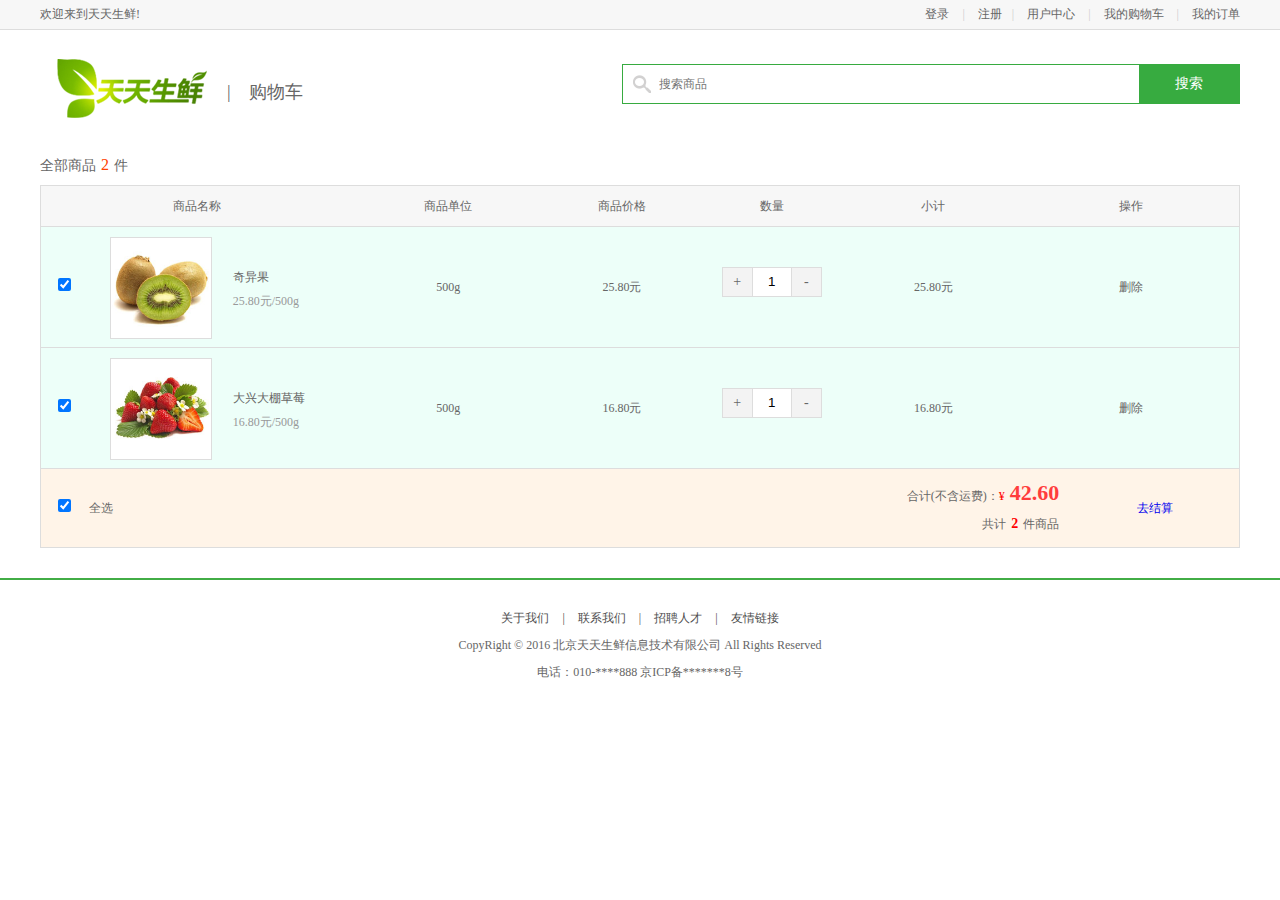
<file: dailyfresh/static/cart(1).html>
<!DOCTYPE html PUBLIC "-//W3C//DTD XHTML 1.0 Transitional//EN" "http://www.w3.org/TR/xhtml1/DTD/xhtml1-transitional.dtd">
<html xmlns="http://www.w3.org/1999/xhtml" xml:lang="en">
<head>
	<meta http-equiv="Content-Type" content="text/html;charset=UTF-8">
	<title>天天生鲜-购物车</title>
	<link rel="stylesheet" type="text/css" href="css/reset.css">
	<link rel="stylesheet" type="text/css" href="css/main.css">
</head>
<body>
	<div class="header_con">
		<div class="header">
			<div class="welcome fl">欢迎来到天天生鲜!</div>
			<div class="fr">
				<div class="login_info fl">
					欢迎您：<em>张 山</em>
				</div>
				<div class="login_btn fl">
					<a href="login.html">登录</a>
					<span>|</span>
					<a href="register.html">注册</a>
				</div>
				<div class="user_link fl">
					<span>|</span>
					<a href="user_center_info.html">用户中心</a>
					<span>|</span>
					<a href="cart.html">我的购物车</a>
					<span>|</span>
					<a href="user_center_order.html">我的订单</a>
				</div>
			</div>
		</div>		
	</div>

	<div class="search_bar clearfix">
		<a href="index.html" class="logo fl"><img src="images/logo.png"></a>
		<div class="sub_page_name fl">|&nbsp;&nbsp;&nbsp;&nbsp;购物车</div>
		<div class="search_con fr">
			<input type="text" class="input_text fl" name="" placeholder="搜索商品">
			<input type="button" class="input_btn fr" name="" value="搜索">
		</div>		
	</div>

	<div class="total_count">全部商品<em>2</em>件</div>	
	<ul class="cart_list_th clearfix">
		<li class="col01">商品名称</li>
		<li class="col02">商品单位</li>
		<li class="col03">商品价格</li>
		<li class="col04">数量</li>
		<li class="col05">小计</li>
		<li class="col06">操作</li>
	</ul>
	<ul class="cart_list_td clearfix">
		<li class="col01"><input type="checkbox" name="" checked></li>
		<li class="col02"><img src="images/goods/goods012.jpg"></li>
		<li class="col03">奇异果<br><em>25.80元/500g</em></li>
		<li class="col04">500g</li>
		<li class="col05">25.80元</li>
		<li class="col06">
			<div class="num_add">
				<a href="javascript:;" class="add fl">+</a>
				<input type="text" class="num_show fl" value="1">	
				<a href="javascript:;" class="minus fl">-</a>	
			</div>
		</li>
		<li class="col07">25.80元</li>
		<li class="col08"><a href="javascript:;">删除</a></li>
	</ul>

	<ul class="cart_list_td clearfix">
		<li class="col01"><input type="checkbox" name="" checked></li>
		<li class="col02"><img src="images/goods/goods003.jpg"></li>
		<li class="col03">大兴大棚草莓<br><em>16.80元/500g</em></li>
		<li class="col04">500g</li>
		<li class="col05">16.80元</li>
		<li class="col06">
			<div class="num_add">
				<a href="javascript:;" class="add fl">+</a>
				<input type="text" class="num_show fl" value="1">	
				<a href="javascript:;" class="minus fl">-</a>	
			</div>
		</li>
		<li class="col07">16.80元</li>
		<li class="col08"><a href="javascript:;">删除</a></li>
	</ul>
	

	<ul class="settlements">
		<li class="col01"><input type="checkbox" name="" checked=""></li>
		<li class="col02">全选</li>
		<li class="col03">合计(不含运费)：<span>¥</span><em>42.60</em><br>共计<b>2</b>件商品</li>
		<li class="col04"><a href="place_order.html">去结算</a></li>
	</ul>

	<div class="footer">
		<div class="foot_link">
			<a href="#">关于我们</a>
			<span>|</span>
			<a href="#">联系我们</a>
			<span>|</span>
			<a href="#">招聘人才</a>
			<span>|</span>
			<a href="#">友情链接</a>		
		</div>
		<p>CopyRight © 2016 北京天天生鲜信息技术有限公司 All Rights Reserved</p>
		<p>电话：010-****888    京ICP备*******8号</p>
	</div>
	
</body>
</html>
</file>
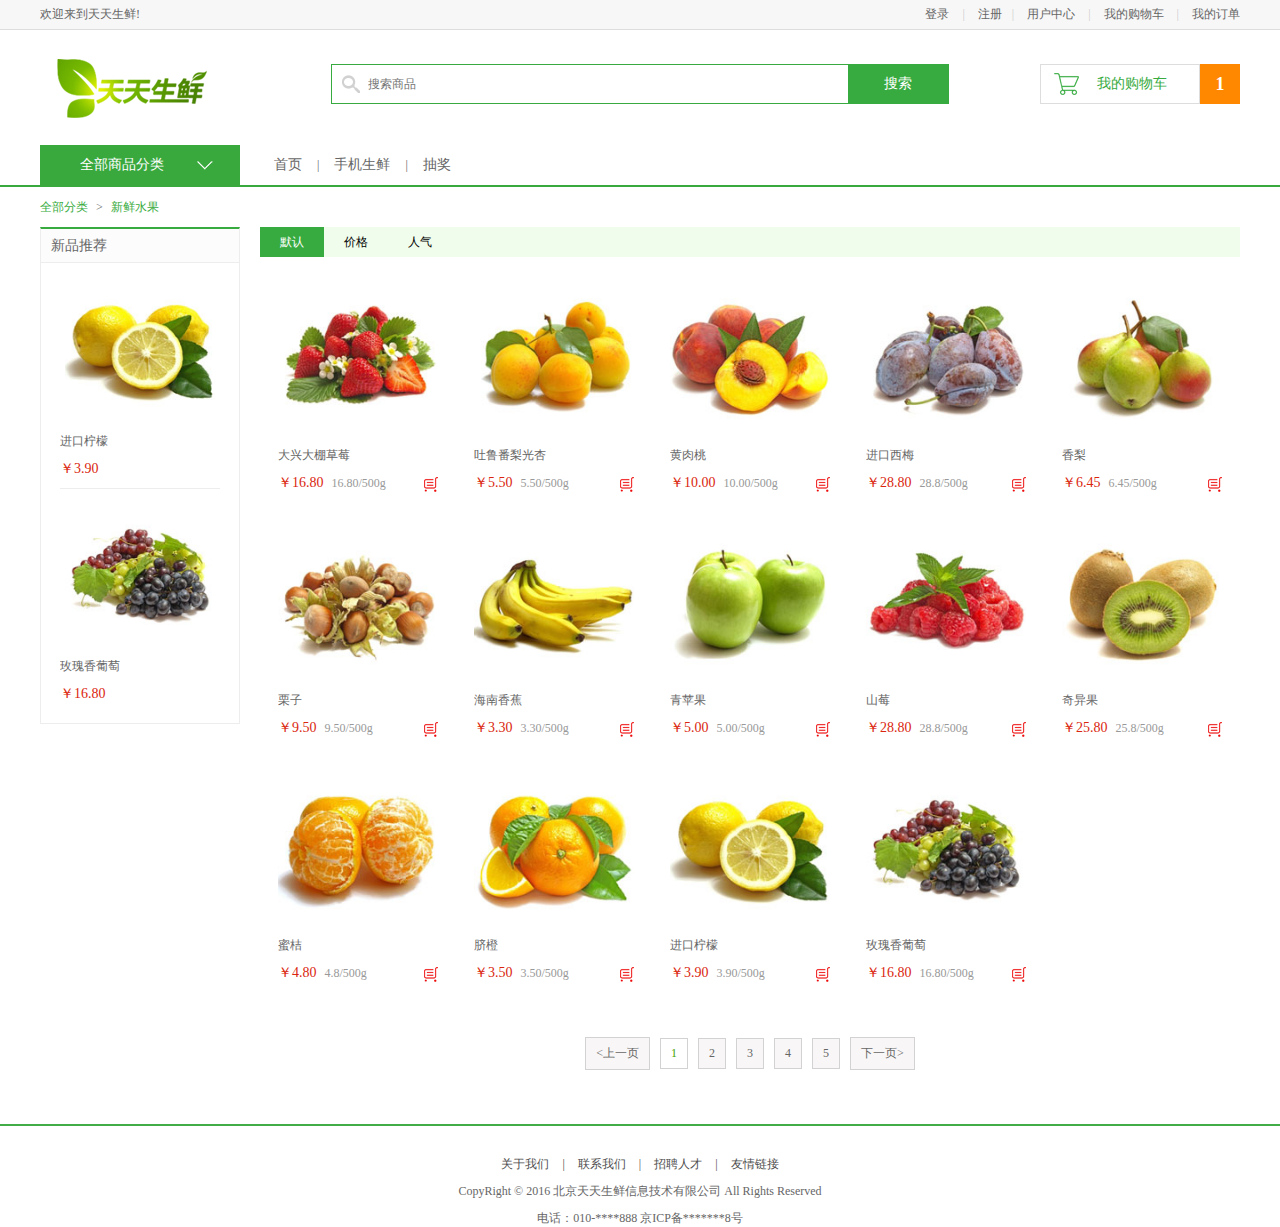
<file: dailyfresh/static/list.html>
<!DOCTYPE html PUBLIC "-//W3C//DTD XHTML 1.0 Transitional//EN" "http://www.w3.org/TR/xhtml1/DTD/xhtml1-transitional.dtd">
<html xmlns="http://www.w3.org/1999/xhtml" xml:lang="en">
<head>
	<meta http-equiv="Content-Type" content="text/html;charset=UTF-8">
	<title>天天生鲜-商品列表</title>
	<link rel="stylesheet" type="text/css" href="css/reset.css">
	<link rel="stylesheet" type="text/css" href="css/main.css">
</head>
<body>
	<div class="header_con">
		<div class="header">
			<div class="welcome fl">欢迎来到天天生鲜!</div>
			<div class="fr">
				<div class="login_info fl">
					欢迎您：<em>张 山</em>
				</div>
				<div class="login_btn fl">
					<a href="login.html">登录</a>
					<span>|</span>
					<a href="register.html">注册</a>
				</div>
				<div class="user_link fl">
					<span>|</span>
					<a href="user_center_info.html">用户中心</a>
					<span>|</span>
					<a href="cart.html">我的购物车</a>
					<span>|</span>
					<a href="user_center_order.html">我的订单</a>
				</div>
			</div>
		</div>		
	</div>

	<div class="search_bar clearfix">
		<a href="index.html" class="logo fl"><img src="images/logo.png"></a>
		<div class="search_con fl">
			<input type="text" class="input_text fl" name="" placeholder="搜索商品">
			<input type="button" class="input_btn fr" name="" value="搜索">
		</div>
		<div class="guest_cart fr">
			<a href="#" class="cart_name fl">我的购物车</a>
			<div class="goods_count fl">1</div>
		</div>
	</div>

	<div class="navbar_con">
		<div class="navbar clearfix">
			<div class="subnav_con fl">
				<h1>全部商品分类</h1>	
				<span></span>			
				<ul class="subnav">
					<li><a href="#" class="fruit">新鲜水果</a></li>
					<li><a href="#" class="seafood">海鲜水产</a></li>
					<li><a href="#" class="meet">猪牛羊肉</a></li>
					<li><a href="#" class="egg">禽类蛋品</a></li>
					<li><a href="#" class="vegetables">新鲜蔬菜</a></li>
					<li><a href="#" class="ice">速冻食品</a></li>
				</ul>
			</div>
			<ul class="navlist fl">
				<li><a href="">首页</a></li>
				<li class="interval">|</li>
				<li><a href="">手机生鲜</a></li>
				<li class="interval">|</li>
				<li><a href="">抽奖</a></li>
			</ul>
		</div>
	</div>

	<div class="breadcrumb">
		<a href="#">全部分类</a>
		<span>></span>
		<a href="#">新鲜水果</a>
	</div>

	<div class="main_wrap clearfix">
		<div class="l_wrap fl clearfix">
			<div class="new_goods">
				<h3>新品推荐</h3>
				<ul>
					<li>
						<a href="#"><img src="images/goods/goods001.jpg"></a>
						<h4><a href="#">进口柠檬</a></h4>
						<div class="prize">￥3.90</div>
					</li>
					<li>
						<a href="#"><img src="images/goods/goods002.jpg"></a>
						<h4><a href="#">玫瑰香葡萄</a></h4>
						<div class="prize">￥16.80</div>
					</li>
				</ul>
			</div>
		</div>

		<div class="r_wrap fr clearfix">
			<div class="sort_bar">
				<a href="#" class="active">默认</a>
				<a href="#">价格</a>
				<a href="#">人气</a>
			</div>

			<ul class="goods_type_list clearfix">
				<li>
					<a href="detail.html"><img src="images/goods/goods003.jpg"></a>
					<h4><a href="detail.html">大兴大棚草莓</a></h4>
					<div class="operate">
						<span class="prize">￥16.80</span>
						<span class="unit">16.80/500g</span>
						<a href="#" class="add_goods" title="加入购物车"></a>
					</div>
				</li>

				<li>
					<a href="#"><img src="images/goods/goods004.jpg"></a>
					<h4><a href="#">吐鲁番梨光杏</a></h4>
					<div class="operate">
						<span class="prize">￥5.50</span>
						<span class="unit">5.50/500g</span>
						<a href="#" class="add_goods" title="加入购物车"></a>
					</div>
				</li>

				<li>
					<a href="#"><img src="images/goods/goods005.jpg"></a>
					<h4><a href="#">黄肉桃</a></h4>
					<div class="operate">
						<span class="prize">￥10.00</span>
						<span class="unit">10.00/500g</span>
						<a href="#" class="add_goods" title="加入购物车"></a>
					</div>
				</li>

				<li>
					<a href="#"><img src="images/goods/goods006.jpg"></a>
					<h4><a href="#">进口西梅</a></h4>
					<div class="operate">
						<span class="prize">￥28.80</span>
						<span class="unit">28.8/500g</span>
						<a href="#" class="add_goods" title="加入购物车"></a>
					</div>
				</li>

				<li>
					<a href="#"><img src="images/goods/goods007.jpg"></a>
					<h4><a href="#">香梨</a></h4>
					<div class="operate">
						<span class="prize">￥6.45</span>
						<span class="unit">6.45/500g</span>
						<a href="#" class="add_goods" title="加入购物车"></a>
					</div>
				</li>

				<li>
					<a href="#"><img src="images/goods/goods008.jpg"></a>
					<h4><a href="#">栗子</a></h4>
					<div class="operate">
						<span class="prize">￥9.50</span>
						<span class="unit">9.50/500g</span>
						<a href="#" class="add_goods" title="加入购物车"></a>
					</div>
				</li>

				<li>
					<a href="#"><img src="images/goods/goods009.jpg"></a>
					<h4><a href="#">海南香蕉</a></h4>
					<div class="operate">
						<span class="prize">￥3.30</span>
						<span class="unit">3.30/500g</span>
						<a href="#" class="add_goods" title="加入购物车"></a>
					</div>
				</li>

				<li>
					<a href="#"><img src="images/goods/goods010.jpg"></a>
					<h4><a href="#">青苹果</a></h4>
					<div class="operate">
						<span class="prize">￥5.00</span>
						<span class="unit">5.00/500g</span>
						<a href="#" class="add_goods" title="加入购物车"></a>
					</div>
				</li>

				<li>
					<a href="#"><img src="images/goods/goods011.jpg"></a>
					<h4><a href="#">山莓</a></h4>
					<div class="operate">
						<span class="prize">￥28.80</span>
						<span class="unit">28.8/500g</span>
						<a href="#" class="add_goods" title="加入购物车"></a>
					</div>
				</li>

				<li>
					<a href="#"><img src="images/goods/goods012.jpg"></a>
					<h4><a href="#">奇异果</a></h4>
					<div class="operate">
						<span class="prize">￥25.80</span>
						<span class="unit">25.8/500g</span>
						<a href="#" class="add_goods" title="加入购物车"></a>
					</div>
				</li>
				<li>
					<a href="#"><img src="images/goods/goods013.jpg"></a>
					<h4><a href="#">蜜桔</a></h4>
					<div class="operate">
						<span class="prize">￥4.80</span>
						<span class="unit">4.8/500g</span>
						<a href="#" class="add_goods" title="加入购物车"></a>
					</div>
				</li>
				<li>
					<a href="#"><img src="images/goods/goods014.jpg"></a>
					<h4><a href="#">脐橙</a></h4>
					<div class="operate">
						<span class="prize">￥3.50</span>
						<span class="unit">3.50/500g</span>
						<a href="#" class="add_goods" title="加入购物车"></a>
					</div>
				</li>
				<li>
					<a href="#"><img src="images/goods/goods001.jpg"></a>
					<h4><a href="#">进口柠檬</a></h4>
					<div class="operate">
						<span class="prize">￥3.90</span>
						<span class="unit">3.90/500g</span>
						<a href="#" class="add_goods" title="加入购物车"></a>
					</div>
				</li>
				<li>
					<a href="#"><img src="images/goods/goods002.jpg"></a>
					<h4><a href="#">玫瑰香葡萄</a></h4>
					<div class="operate">
						<span class="prize">￥16.80</span>
						<span class="unit">16.80/500g</span>
						<a href="#" class="add_goods" title="加入购物车"></a>
					</div>
				</li>
			</ul>

			<div class="pagenation">
				<a href="#"><上一页</a>
				<a href="#" class="active">1</a>
				<a href="#">2</a>
				<a href="#">3</a>
				<a href="#">4</a>
				<a href="#">5</a>
				<a href="#">下一页></a>
			</div>
		</div>
	</div>

	<div class="footer">
		<div class="foot_link">
			<a href="#">关于我们</a>
			<span>|</span>
			<a href="#">联系我们</a>
			<span>|</span>
			<a href="#">招聘人才</a>
			<span>|</span>
			<a href="#">友情链接</a>		
		</div>
		<p>CopyRight © 2016 北京天天生鲜信息技术有限公司 All Rights Reserved</p>
		<p>电话：010-****888    京ICP备*******8号</p>
	</div>
	
</body>
</html>
</file>
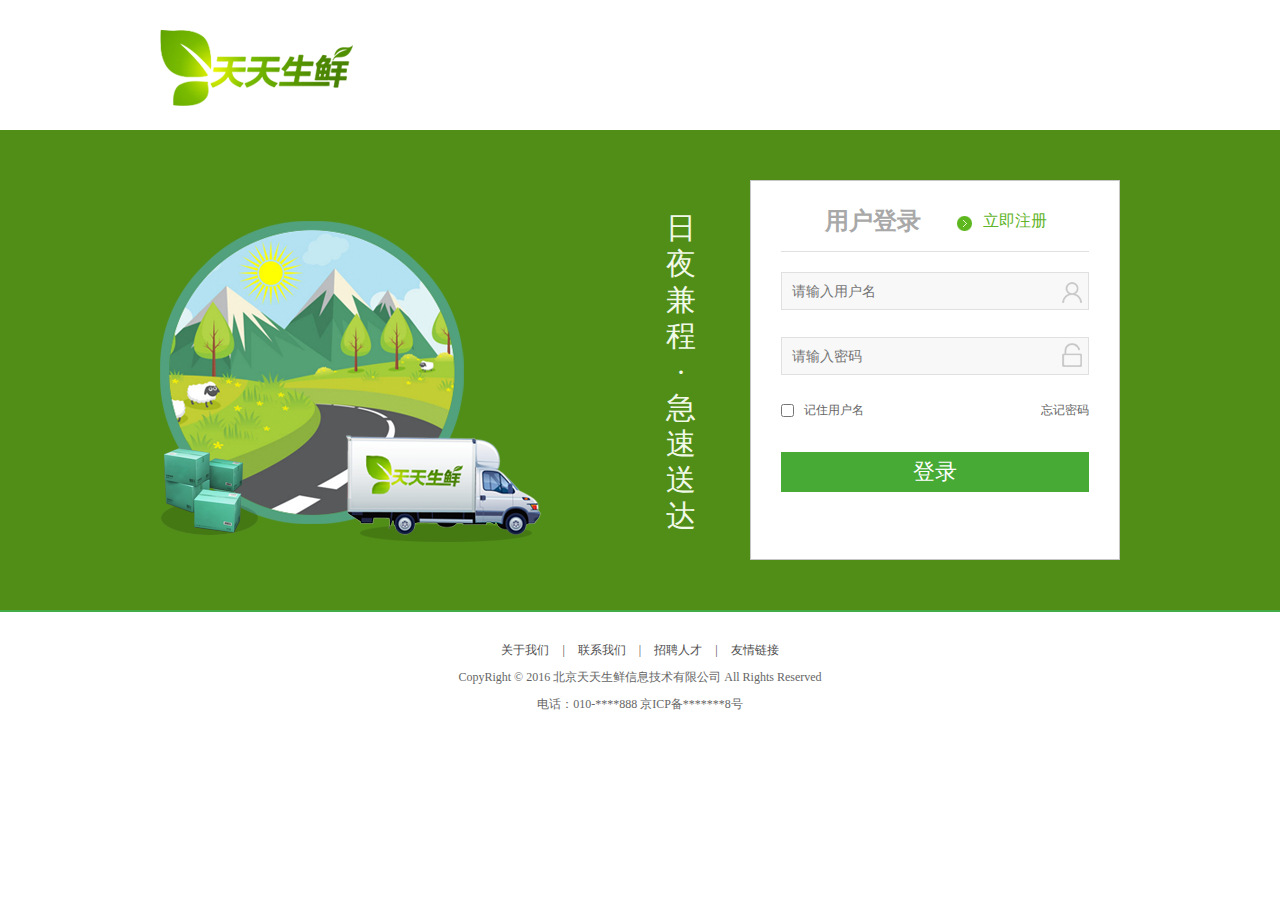
<file: dailyfresh/static/login.html>
<!DOCTYPE html PUBLIC "-//W3C//DTD XHTML 1.0 Transitional//EN" "http://www.w3.org/TR/xhtml1/DTD/xhtml1-transitional.dtd">
<html xmlns="http://www.w3.org/1999/xhtml" xml:lang="en">
<head>
	<meta http-equiv="Content-Type" content="text/html;charset=UTF-8">
	<title>天天生鲜-登录</title>
	<link rel="stylesheet" type="text/css" href="css/reset.css">
	<link rel="stylesheet" type="text/css" href="css/main.css">
</head>
<body>
	<div class="login_top clearfix">
		<a href="index.html" class="login_logo"><img src="images/logo02.png"></a>	
	</div>

	<div class="login_form_bg">
		<div class="login_form_wrap clearfix">
			<div class="login_banner fl"></div>
			<div class="slogan fl">日夜兼程 · 急速送达</div>
			<div class="login_form fr">
				<div class="login_title clearfix">
					<h1>用户登录</h1>
					<a href="#">立即注册</a>
				</div>
				<div class="form_input">
					<form>
						<input type="text" name="username" class="name_input" placeholder="请输入用户名">
						<div class="user_error">输入错误</div>
						<input type="password" name="pwd" class="pass_input" placeholder="请输入密码">
						<div class="pwd_error">输入错误</div>
						<div class="more_input clearfix">
							<input type="checkbox" name="">
							<label>记住用户名</label>
							<a href="#">忘记密码</a>
						</div>
						<input type="submit" name="" value="登录" class="input_submit">
					</form>
				</div>
			</div>
		</div>
	</div>

	<div class="footer no-mp">
		<div class="foot_link">
			<a href="#">关于我们</a>
			<span>|</span>
			<a href="#">联系我们</a>
			<span>|</span>
			<a href="#">招聘人才</a>
			<span>|</span>
			<a href="#">友情链接</a>		
		</div>
		<p>CopyRight © 2016 北京天天生鲜信息技术有限公司 All Rights Reserved</p>
		<p>电话：010-****888    京ICP备*******8号</p>
	</div>
	
</body>
</html>
</file>
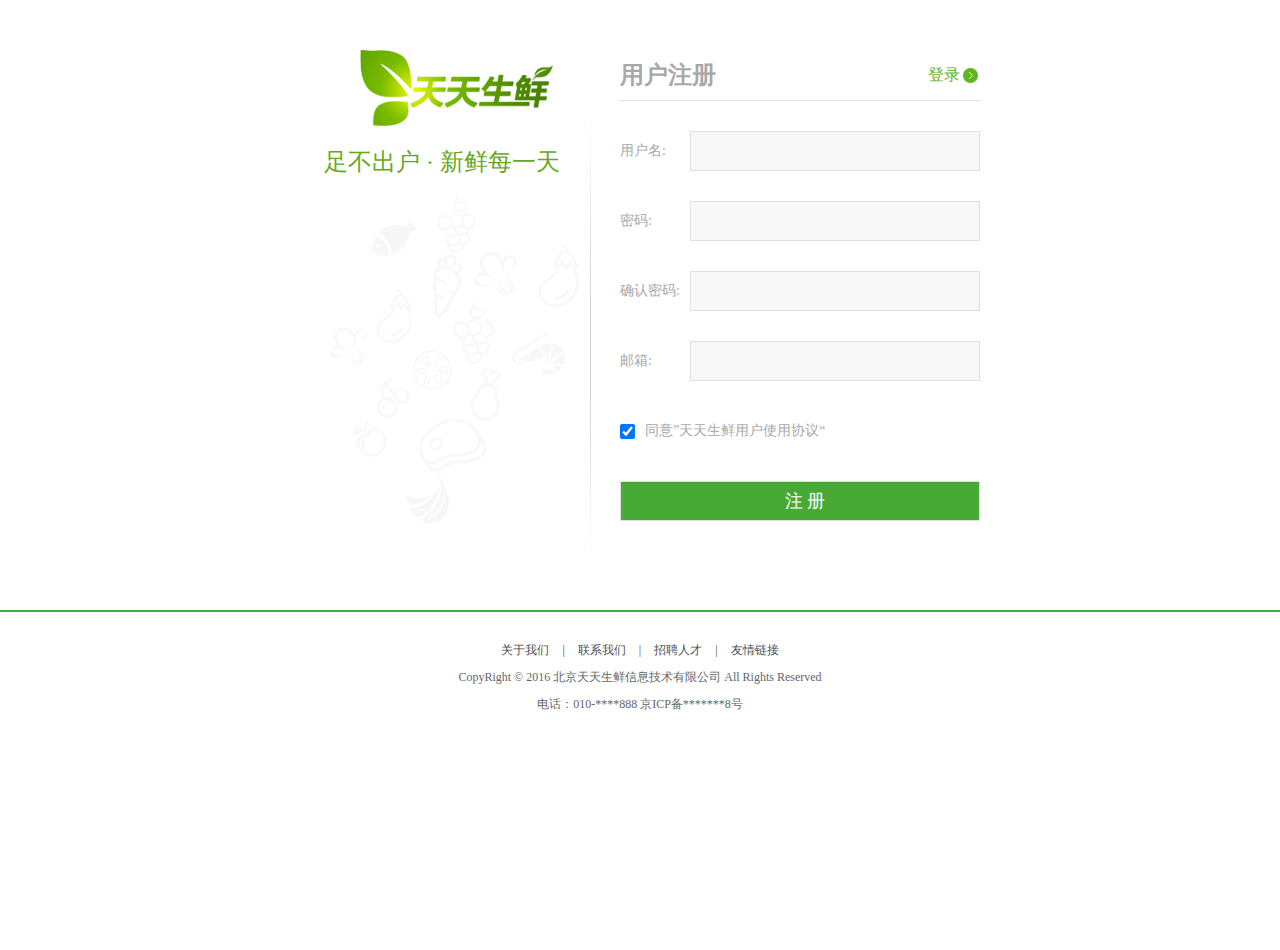
<file: dailyfresh/static/register.html>
<!DOCTYPE html PUBLIC "-//W3C//DTD XHTML 1.0 Transitional//EN" "http://www.w3.org/TR/xhtml1/DTD/xhtml1-transitional.dtd">
<html xmlns="http://www.w3.org/1999/xhtml" xml:lang="en">
<head>
	<meta http-equiv="Content-Type" content="text/html;charset=UTF-8">
	<title>天天生鲜-注册</title>
	<link rel="stylesheet" type="text/css" href="css/reset.css">
	<link rel="stylesheet" type="text/css" href="css/main.css">
	<script type="text/javascript" src="js/jquery-1.12.4.min.js"></script>
	<script type="text/javascript" src="js/register.js"></script>
</head>
<body>
	<div class="register_con">
		<div class="l_con fl">
			<a class="reg_logo"><img src="images/logo02.png"></a>
			<div class="reg_slogan">足不出户  ·  新鲜每一天</div>
			<div class="reg_banner"></div>
		</div>

		<div class="r_con fr">
			<div class="reg_title clearfix">
				<h1>用户注册</h1>
				<a href="#">登录</a>
			</div>
			<div class="reg_form clearfix">
				<form>
				<ul>
					<li>
						<label>用户名:</label>
						<input type="text" name="user_name" id="user_name">
						<span class="error_tip">提示信息</span>
					</li>					
					<li>
						<label>密码:</label>
						<input type="password" name="pwd" id="pwd">
						<span class="error_tip">提示信息</span>
					</li>
					<li>
						<label>确认密码:</label>
						<input type="password" name="cpwd" id="cpwd">
						<span class="error_tip">提示信息</span>
					</li>
					<li>
						<label>邮箱:</label>
						<input type="text" name="email" id="email">
						<span class="error_tip">提示信息</span>
					</li>
					<li class="agreement">
						<input type="checkbox" name="allow" id="allow" checked="checked">
						<label>同意”天天生鲜用户使用协议“</label>
						<span class="error_tip2">提示信息</span>
					</li>
					<li class="reg_sub">
						<input type="submit" value="注 册" name="">
					</li>
				</ul>				
				</form>
			</div>

		</div>

	</div>

	<div class="footer no-mp">
		<div class="foot_link">
			<a href="#">关于我们</a>
			<span>|</span>
			<a href="#">联系我们</a>
			<span>|</span>
			<a href="#">招聘人才</a>
			<span>|</span>
			<a href="#">友情链接</a>		
		</div>
		<p>CopyRight © 2016 北京天天生鲜信息技术有限公司 All Rights Reserved</p>
		<p>电话：010-****888    京ICP备*******8号</p>
	</div>
	
</body>
</html>
</file>
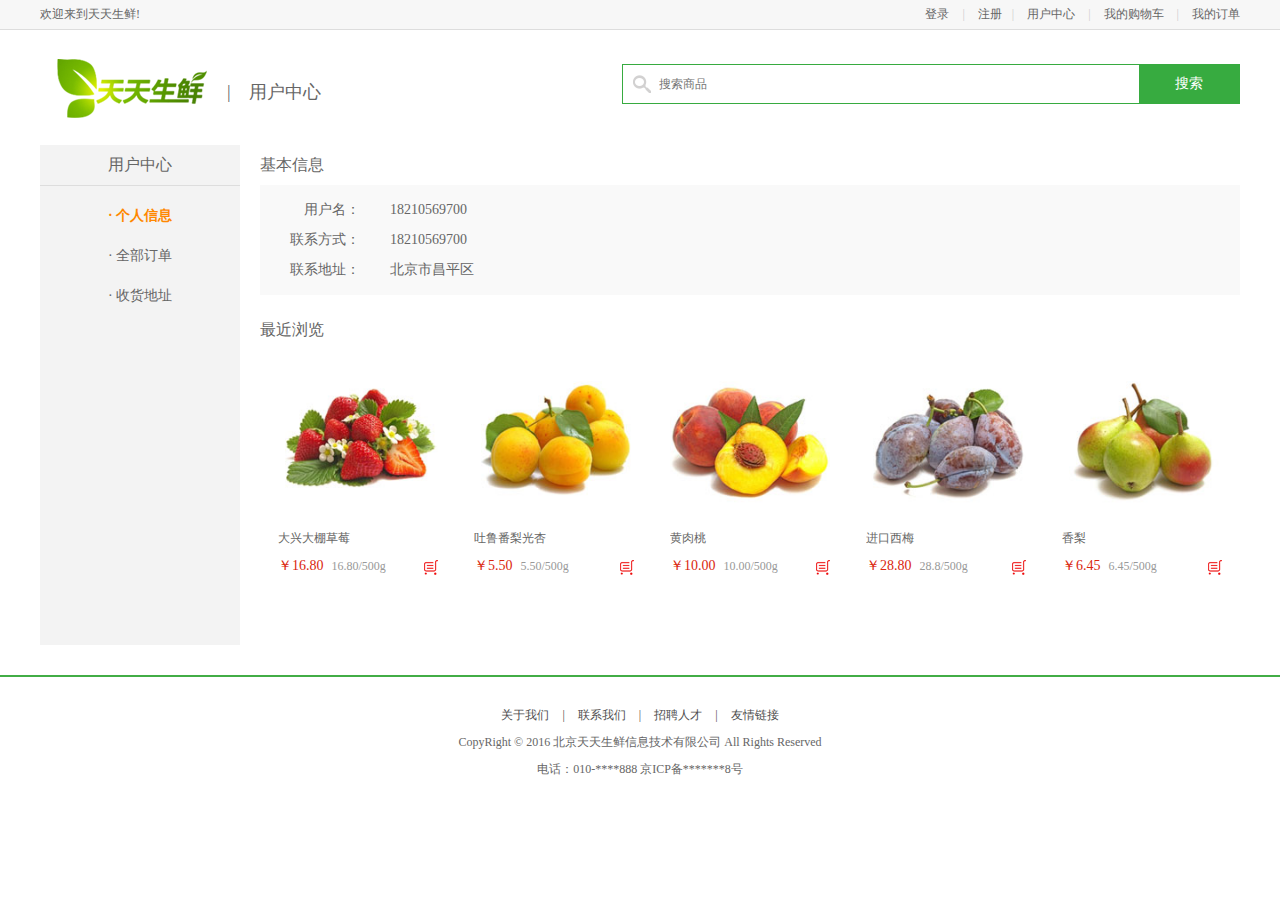
<file: dailyfresh/static/user_center_info.html>
<!DOCTYPE html PUBLIC "-//W3C//DTD XHTML 1.0 Transitional//EN" "http://www.w3.org/TR/xhtml1/DTD/xhtml1-transitional.dtd">
<html xmlns="http://www.w3.org/1999/xhtml" xml:lang="en">
<head>
	<meta http-equiv="Content-Type" content="text/html;charset=UTF-8">
	<title>天天生鲜-用户中心</title>
	<link rel="stylesheet" type="text/css" href="css/reset.css">
	<link rel="stylesheet" type="text/css" href="css/main.css">
</head>
<body>
	<div class="header_con">
		<div class="header">
			<div class="welcome fl">欢迎来到天天生鲜!</div>
			<div class="fr">
				<div class="login_info fl">
					欢迎您：<em>张 山</em>
				</div>
				<div class="login_btn fl">
					<a href="login.html">登录</a>
					<span>|</span>
					<a href="register.html">注册</a>
				</div>
				<div class="user_link fl">
					<span>|</span>
					<a href="user_center_info.html">用户中心</a>
					<span>|</span>
					<a href="cart.html">我的购物车</a>
					<span>|</span>
					<a href="user_center_order.html">我的订单</a>
				</div>
			</div>
		</div>		
	</div>

	<div class="search_bar clearfix">
		<a href="index.html" class="logo fl"><img src="images/logo.png"></a>
		<div class="sub_page_name fl">|&nbsp;&nbsp;&nbsp;&nbsp;用户中心</div>
		<div class="search_con fr">
			<input type="text" class="input_text fl" name="" placeholder="搜索商品">
			<input type="button" class="input_btn fr" name="" value="搜索">
		</div>		
	</div>

	<div class="main_con clearfix">
		<div class="left_menu_con clearfix">
			<h3>用户中心</h3>
			<ul>
				<li><a href="user_center_info.html" class="active">· 个人信息</a></li>
				<li><a href="user_center_order.html">· 全部订单</a></li>
				<li><a href="user_center_site.html">· 收货地址</a></li>
			</ul>
		</div>
		<div class="right_content clearfix">
				<div class="info_con clearfix">
				<h3 class="common_title2">基本信息</h3>
						<ul class="user_info_list">
							<li><span>用户名：</span>18210569700</li>
							<li><span>联系方式：</span>18210569700</li>
							<li><span>联系地址：</span>北京市昌平区</li>			
						</ul>
				</div>
				
				<h3 class="common_title2">最近浏览</h3>
				<div class="has_view_list">
					<ul class="goods_type_list clearfix">
				<li>
					<a href="detail.html"><img src="images/goods/goods003.jpg"></a>
					<h4><a href="detail.html">大兴大棚草莓</a></h4>
					<div class="operate">
						<span class="prize">￥16.80</span>
						<span class="unit">16.80/500g</span>
						<a href="#" class="add_goods" title="加入购物车"></a>
					</div>
				</li>

				<li>
					<a href="#"><img src="images/goods/goods004.jpg"></a>
					<h4><a href="#">吐鲁番梨光杏</a></h4>
					<div class="operate">
						<span class="prize">￥5.50</span>
						<span class="unit">5.50/500g</span>
						<a href="#" class="add_goods" title="加入购物车"></a>
					</div>
				</li>

				<li>
					<a href="#"><img src="images/goods/goods005.jpg"></a>
					<h4><a href="#">黄肉桃</a></h4>
					<div class="operate">
						<span class="prize">￥10.00</span>
						<span class="unit">10.00/500g</span>
						<a href="#" class="add_goods" title="加入购物车"></a>
					</div>
				</li>

				<li>
					<a href="#"><img src="images/goods/goods006.jpg"></a>
					<h4><a href="#">进口西梅</a></h4>
					<div class="operate">
						<span class="prize">￥28.80</span>
						<span class="unit">28.8/500g</span>
						<a href="#" class="add_goods" title="加入购物车"></a>
					</div>
				</li>

				<li>
					<a href="#"><img src="images/goods/goods007.jpg"></a>
					<h4><a href="#">香梨</a></h4>
					<div class="operate">
						<span class="prize">￥6.45</span>
						<span class="unit">6.45/500g</span>
						<a href="#" class="add_goods" title="加入购物车"></a>
					</div>
				</li>
			</ul>
		</div>
		</div>
	</div>



	<div class="footer">
		<div class="foot_link">
			<a href="#">关于我们</a>
			<span>|</span>
			<a href="#">联系我们</a>
			<span>|</span>
			<a href="#">招聘人才</a>
			<span>|</span>
			<a href="#">友情链接</a>		
		</div>
		<p>CopyRight © 2016 北京天天生鲜信息技术有限公司 All Rights Reserved</p>
		<p>电话：010-****888    京ICP备*******8号</p>
	</div>
	
</body>
</html>
</file>
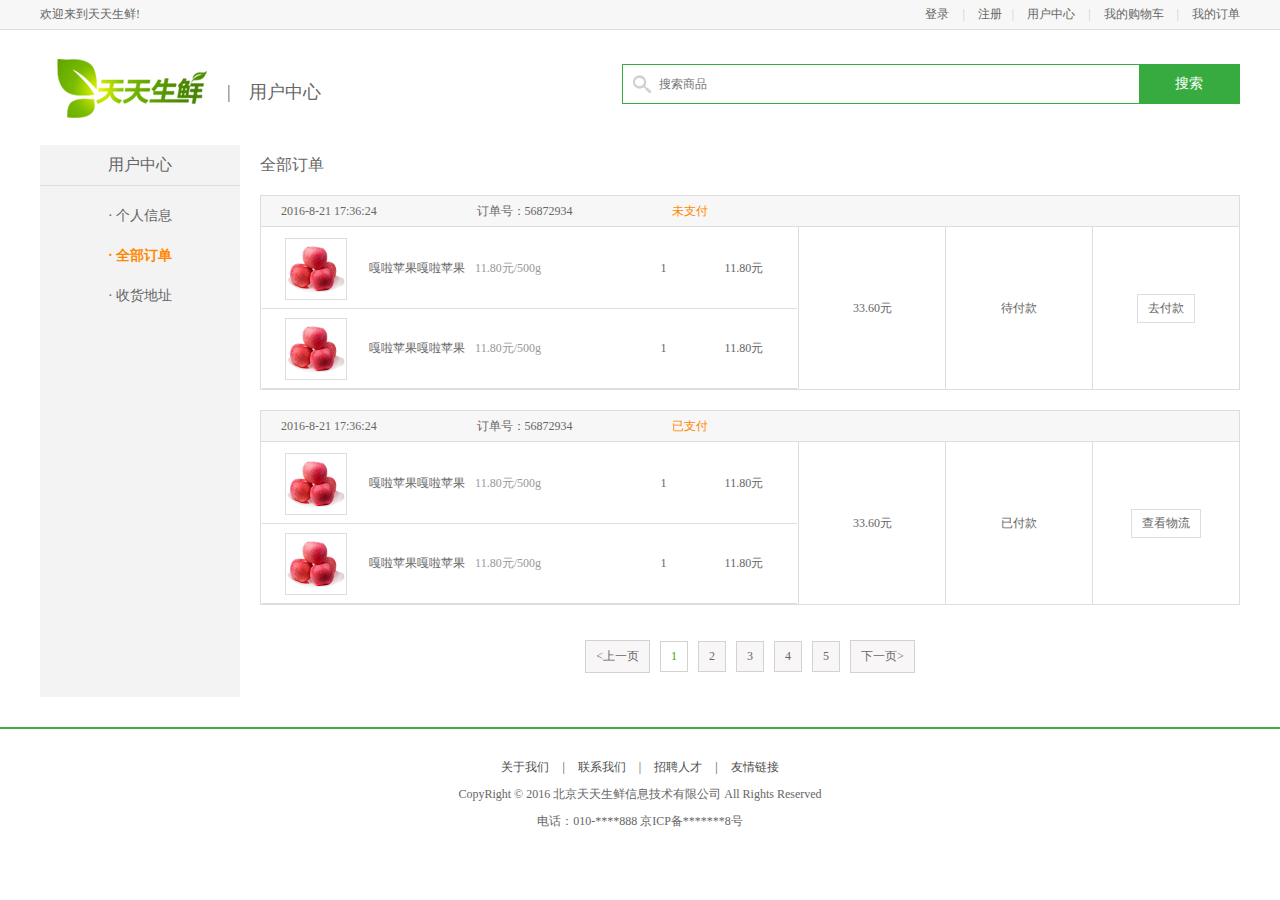
<file: dailyfresh/static/user_center_order.html>
<!DOCTYPE html PUBLIC "-//W3C//DTD XHTML 1.0 Transitional//EN" "http://www.w3.org/TR/xhtml1/DTD/xhtml1-transitional.dtd">
<html xmlns="http://www.w3.org/1999/xhtml" xml:lang="en">
<head>
	<meta http-equiv="Content-Type" content="text/html;charset=UTF-8">
	<title>天天生鲜-用户中心</title>
	<link rel="stylesheet" type="text/css" href="css/reset.css">
	<link rel="stylesheet" type="text/css" href="css/main.css">
</head>
<body>
	<div class="header_con">
		<div class="header">
			<div class="welcome fl">欢迎来到天天生鲜!</div>
			<div class="fr">
				<div class="login_info fl">
					欢迎您：<em>张 山</em>
				</div>
				<div class="login_btn fl">
					<a href="login.html">登录</a>
					<span>|</span>
					<a href="register.html">注册</a>
				</div>
				<div class="user_link fl">
					<span>|</span>
					<a href="user_center_info.html">用户中心</a>
					<span>|</span>
					<a href="cart.html">我的购物车</a>
					<span>|</span>
					<a href="user_center_order.html">我的订单</a>
				</div>
			</div>
		</div>		
	</div>

	<div class="search_bar clearfix">
		<a href="index.html" class="logo fl"><img src="images/logo.png"></a>
		<div class="sub_page_name fl">|&nbsp;&nbsp;&nbsp;&nbsp;用户中心</div>
		<div class="search_con fr">
			<input type="text" class="input_text fl" name="" placeholder="搜索商品">
			<input type="button" class="input_btn fr" name="" value="搜索">
		</div>		
	</div>

	<div class="main_con clearfix">
		<div class="left_menu_con clearfix">
			<h3>用户中心</h3>
			<ul>
				<li><a href="user_center_info.html">· 个人信息</a></li>
				<li><a href="user_center_order.html" class="active">· 全部订单</a></li>
				<li><a href="user_center_site.html">· 收货地址</a></li>
			</ul>
		</div>
		<div class="right_content clearfix">
				<h3 class="common_title2">全部订单</h3>
				<ul class="order_list_th w978 clearfix">
					<li class="col01">2016-8-21 17:36:24</li>
					<li class="col02">订单号：56872934</li>
					<li class="col02 stress">未支付</li>		
				</ul>

				<table class="order_list_table w980">
					<tbody>
						<tr>
							<td width="55%">
								<ul class="order_goods_list clearfix">					
									<li class="col01"><img src="images/goods02.jpg"></li>
									<li class="col02">嘎啦苹果嘎啦苹果<em>11.80元/500g</em></li>	
									<li class="col03">1</li>
									<li class="col04">11.80元</li>	
								</ul>
								<ul class="order_goods_list clearfix">					
									<li class="col01"><img src="images/goods02.jpg"></li>
									<li class="col02">嘎啦苹果嘎啦苹果<em>11.80元/500g</em></li>	
									<li class="col03">1</li>
									<li class="col04">11.80元</li>	
								</ul>
							</td>
							<td width="15%">33.60元</td>
							<td width="15%">待付款</td>
							<td width="15%"><a href="#" class="oper_btn">去付款</a></td>
						</tr>
					</tbody>
				</table>
				
				<ul class="order_list_th w978 clearfix">
					<li class="col01">2016-8-21 17:36:24</li>
					<li class="col02">订单号：56872934</li>
					<li class="col02 stress">已支付</li>			
				</ul>
				<table class="order_list_table w980">
					<tbody>
						<tr>
							<td width="55%">
								<ul class="order_goods_list clearfix">					
									<li class="col01"><img src="images/goods02.jpg"></li>
									<li class="col02">嘎啦苹果嘎啦苹果<em>11.80元/500g</em></li>	
									<li class="col03">1</li>
									<li class="col04">11.80元</li>	
								</ul>
								<ul class="order_goods_list clearfix">					
									<li class="col01"><img src="images/goods02.jpg"></li>
									<li class="col02">嘎啦苹果嘎啦苹果<em>11.80元/500g</em></li>	
									<li class="col03">1</li>
									<li class="col04">11.80元</li>	
								</ul>
							</td>
							<td width="15%">33.60元</td>
							<td width="15%">已付款</td>
							<td width="15%"><a href="#" class="oper_btn">查看物流</a></td>
						</tr>
					</tbody>
				</table>

				<div class="pagenation">
					<a href="#"><上一页</a>
					<a href="#" class="active">1</a>
					<a href="#">2</a>
					<a href="#">3</a>
					<a href="#">4</a>
					<a href="#">5</a>
					<a href="#">下一页></a>
				</div>
		</div>
	</div>



	<div class="footer">
		<div class="foot_link">
			<a href="#">关于我们</a>
			<span>|</span>
			<a href="#">联系我们</a>
			<span>|</span>
			<a href="#">招聘人才</a>
			<span>|</span>
			<a href="#">友情链接</a>		
		</div>
		<p>CopyRight © 2016 北京天天生鲜信息技术有限公司 All Rights Reserved</p>
		<p>电话：010-****888    京ICP备*******8号</p>
	</div>
	
</body>
</html>
</file>
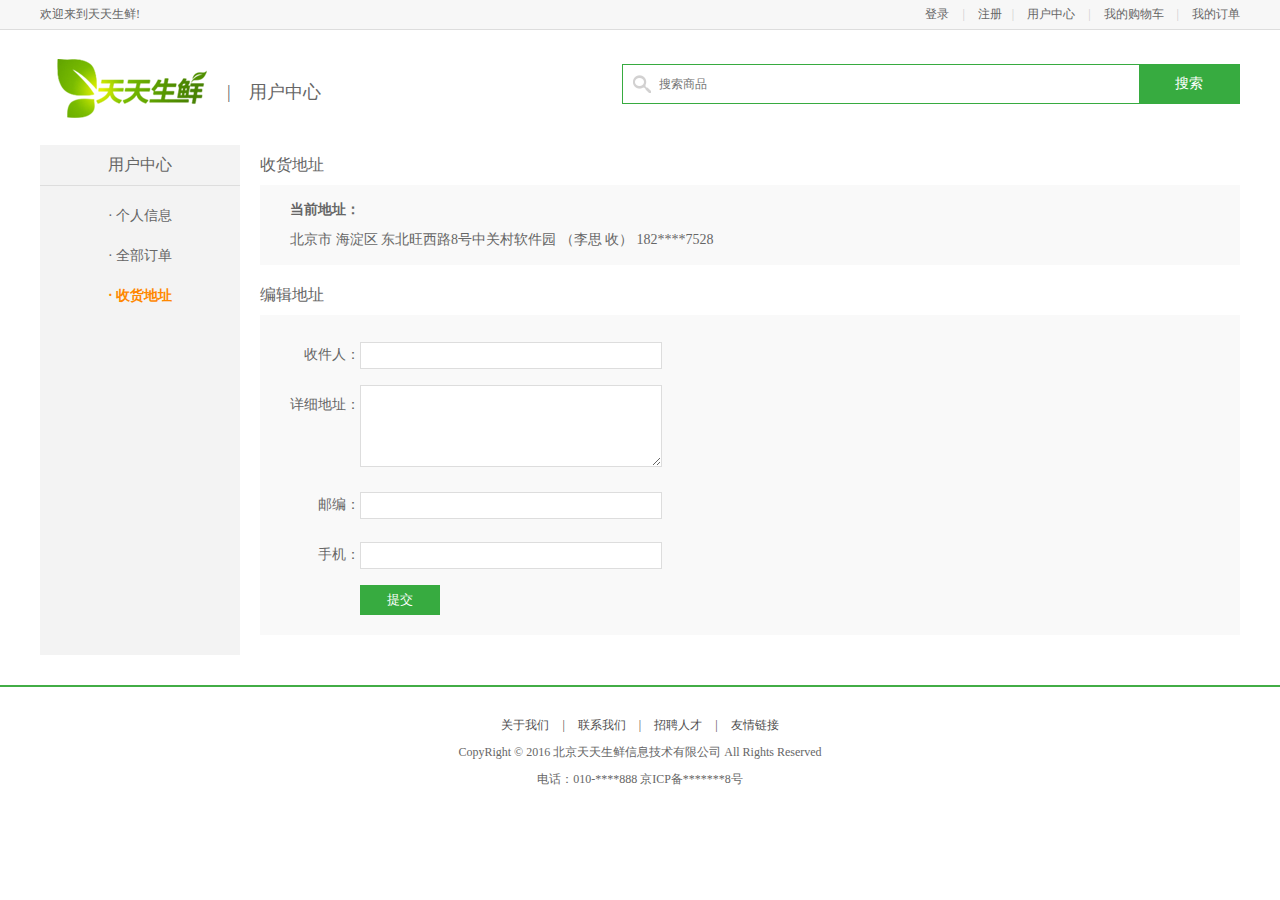
<file: dailyfresh/static/user_center_site.html>
<!DOCTYPE html PUBLIC "-//W3C//DTD XHTML 1.0 Transitional//EN" "http://www.w3.org/TR/xhtml1/DTD/xhtml1-transitional.dtd">
<html xmlns="http://www.w3.org/1999/xhtml" xml:lang="en">
<head>
	<meta http-equiv="Content-Type" content="text/html;charset=UTF-8">
	<title>天天生鲜-用户中心</title>
	<link rel="stylesheet" type="text/css" href="css/reset.css">
	<link rel="stylesheet" type="text/css" href="css/main.css">
</head>
<body>
	<div class="header_con">
		<div class="header">
			<div class="welcome fl">欢迎来到天天生鲜!</div>
			<div class="fr">
				<div class="login_info fl">
					欢迎您：<em>张 山</em>
				</div>
				<div class="login_btn fl">
					<a href="login.html">登录</a>
					<span>|</span>
					<a href="register.html">注册</a>
				</div>
				<div class="user_link fl">
					<span>|</span>
					<a href="user_center_info.html">用户中心</a>
					<span>|</span>
					<a href="cart.html">我的购物车</a>
					<span>|</span>
					<a href="user_center_order.html">我的订单</a>
				</div>
			</div>
		</div>		
	</div>

	<div class="search_bar clearfix">
		<a href="index.html" class="logo fl"><img src="images/logo.png"></a>
		<div class="sub_page_name fl">|&nbsp;&nbsp;&nbsp;&nbsp;用户中心</div>
		<div class="search_con fr">
			<input type="text" class="input_text fl" name="" placeholder="搜索商品">
			<input type="button" class="input_btn fr" name="" value="搜索">
		</div>		
	</div>

	<div class="main_con clearfix">
		<div class="left_menu_con clearfix">
			<h3>用户中心</h3>
			<ul>
				<li><a href="user_center_info.html">· 个人信息</a></li>
				<li><a href="user_center_order.html">· 全部订单</a></li>
				<li><a href="user_center_site.html" class="active">· 收货地址</a></li>
			</ul>
		</div>
		<div class="right_content clearfix">
				<h3 class="common_title2">收货地址</h3>
				<div class="site_con">
					<dl>
						<dt>当前地址：</dt>
						<dd>北京市 海淀区 东北旺西路8号中关村软件园 （李思 收） 182****7528</dd>
					</dl>					
				</div>
				<h3 class="common_title2">编辑地址</h3>
				<div class="site_con">
					<form>
						<div class="form_group">
							<label>收件人：</label>
							<input type="text" name="">
						</div>
						<div class="form_group form_group2">
							<label>详细地址：</label>
							<textarea class="site_area"></textarea>
						</div>
						<div class="form_group">
							<label>邮编：</label>
							<input type="text" name="">
						</div>
						<div class="form_group">
							<label>手机：</label>
							<input type="text" name="">
						</div>

						<input type="submit" name="" value="提交" class="info_submit">
					</form>
				</div>
		</div>
	</div>



	<div class="footer">
		<div class="foot_link">
			<a href="#">关于我们</a>
			<span>|</span>
			<a href="#">联系我们</a>
			<span>|</span>
			<a href="#">招聘人才</a>
			<span>|</span>
			<a href="#">友情链接</a>		
		</div>
		<p>CopyRight © 2016 北京天天生鲜信息技术有限公司 All Rights Reserved</p>
		<p>电话：010-****888    京ICP备*******8号</p>
	</div>
	
</body>
</html>
</file>
<file: dailyfresh/static/css/main.css>
body{font-family:'Microsoft Yahei';font-size:12px;color:#666;}
html,body{height:100%}
/* 顶部样式 */
.header_con{
	background-color:#f7f7f7;
	height:29px;
	border-bottom:1px solid #dddddd
}

.header{
	width:1200px;
	height:29px;
	margin:0 auto;
}

.welcome,.login_info,.login_btn,.user_link{
	line-height:29px;
}

.login_info{
	display:none;
}

.login_btn em{
	color:#ff8800;
}

.login_btn a,.user_link a{
	color:#666;
}

.login_btn a:hover,.user_link a:hover{
	color:#ff8800;
}

.login_btn span,.user_link span{
	color:#cecece;
	margin:0 10px;
}


/* logo、搜索框、购物车样式 */

.search_bar{width:1200px;height:115px;margin:0 auto;}
.logo{width:150px;height:59px;margin:29px 0 0 17px;}

.search_con{width:616px;height:38px;border:1px solid #37ab40;margin:34px 0 0 124px;background:url(../images/icons.png) 10px -338px no-repeat;}
.search_con .input_text{width:470px;height:34px;border:0px;margin:2px 0 0 36px;outline:none;font-size:12px;color:#737272;font-family:'Microsoft Yahei'}

.search_con .input_btn{
	width:100px;height:38px;background-color:#37ab40;border:0px;font-size:14px;color:#fff;font-family:'Microsoft Yahei';outline:none;cursor:pointer;
}

.guest_cart{
	width:200px;height:40px;margin-top:34px;
}

.guest_cart .cart_name{
	width:158px;height:38px;line-height:38px;border:1px solid #dddddd;display:block;background:url(../images/icons.png) 13px -300px no-repeat;font-size:14px;color:#37ab40;text-indent:56px;
}

.guest_cart .goods_count{
	width:40px;height:40px;text-align:center;line-height:40px;font-size:18px;
	font-weight:bold;color:#fff;background-color:#ff8800;
}


/* 菜单、幻灯片样式 */

.navbar_con{height:40px;border-bottom:2px solid #39a93e}
.navbar{width:1200px;margin:0 auto;}
.navbar h1{width:200px;height:40px;line-height:40px;text-align: center;font-size:14px;color:#fff;background-color:#39a93e;}

.navbar .subnav_con{width:200px;height:40px;background-color:#39a93e;position:relative;cursor:pointer;}

.navbar .subnav_con h1{position:absolute;left:0;top:0;text-align:left;text-indent:40px}
.navbar .subnav_con span{display:block;width:16px;height:9px;background:url(../images/down.png) no-repeat;position:absolute;right:27px;top:16px;transition:all 300ms ease-in;
}

.navbar .subnav_con:hover span{transform:rotateZ(180deg)}

.navbar .subnav_con .subnav{position:absolute;left:0;top:40px;display:none;border-top:2px solid  #39a93e;}
.navbar .subnav_con:hover .subnav{display:block;}


.navlist{margin-left:34px;}
.navlist li{height:40px;float:left;line-height:40px;}
.navlist li a{color:#666;font-size:14px}
.navlist li a:hover{color:#ff8800}
.navlist .interval{margin:0 15px;}


.center_con{width:1200px;height:270px;margin:0 auto;}
.subnav{width:198px;height:270px;border-left:1px solid #eee;border-right:1px solid #eee;}
.subnav li{height:44px;border-bottom:1px solid #eee;background:url(../images/icons.png) 178px -257px no-repeat #fff;}

.subnav li a{display:block;height:44px;line-height:44px;text-indent:71px;font-size:14px;color:#333}
.subnav li a:hover{color:#ff8800}

.subnav li .fruit{background:url(../images/icons.png) 28px 0px no-repeat;}
.subnav li .seafood{background:url(../images/icons.png) 28px -43px no-repeat;}
.subnav li .meet{background:url(../images/icons.png) 28px -86px no-repeat;}
.subnav li .egg{background:url(../images/icons.png) 28px -132px no-repeat;}
.subnav li .vegetables{background:url(../images/icons.png) 28px -174px no-repeat;}
.subnav li .ice{background:url(../images/icons.png) 28px -220px no-repeat;}


.slide{width:760px;height:270px;position:relative;overflow:hidden;}
.slide .slide_pics{position:relative;left:0;top:0;width:760px;height:270px;}
.slide .slide_pics li{width:760px;height:270px;position:absolute;left:0;top:0}
.slide .prev,.slide .next{width:17px;height:23px;background:url(../images/icons.png) left -388px no-repeat;position:absolute;left:11px;top:122px;cursor:pointer;}
.slide .next{background-position:left -428px;left:732px;}
.points{width:100%;height:11px;position:absolute;left:0;top:250px;text-align:center;}
.points li{display:inline-block;width:11px;height:11px;margin:0 5px;background-color:#9f9f9f;border-radius:50%;cursor:pointer;}
.points li.active{background-color:#cecece}

.adv{width:240px;height:270px; overflow:hidden; background-color:gold;}
.adv a{display:block;float:left;}


/* 商品列表样式 */

.list_model{width:1200px;height:340px;margin:15px auto 0;}
.list_title{height:40px;border-bottom:2px solid #42ad46}
.list_title h3{height:40px;line-height:40px;font-size:16px;color:#37ab40;font-weight:bold;}
.list_title .subtitle{height:20px;line-height:20px;margin-top:15px;}
.list_title .subtitle span{color:#666;margin:0 10px 0 20px;}
.list_title .subtitle a{color:#666;margin:0 5px;}
.list_title .subtitle a:hover,.goods_more:hover{color:#ff8800}
.goods_more{height:20px;margin-top:15px;color:#666}

.goods_con{height:300px;}
.goods_banner{width:200px;height:300px;}
.goods_banner img{width:200px;height:300px;}

.goods_list{width:1000px;height:299px;border-bottom:1px solid #ededed}
.goods_list li{height:299px;width:249px;border-right:1px solid #ededed;float:left}
.goods_list li:hover{width:248px;height:297px;border:1px solid gold;}
.goods_list li:hover img{opacity:0.8}

.goods_list li h4{width:200px;height:50px;margin:20px auto 0;text-align:center;}
.goods_list li h4 a{font-size:14px;color:#666;font-weight:normal;line-height:24px;}
.goods_list li h4 a:hover{color:#ff8800}

.goods_list li img{display:block;width:180px;height:180px;margin:0 auto;}
.goods_list li .prize{text-align:center;font-size:20px;color:#c40000;margin-top:5px;}

/* 页面底部样式 */
.footer{
	border-top:2px solid #42ad46;
	margin:30px 0;
}

.foot_link{text-align:center;margin-top:30px;}
.foot_link a,.foot_link span{color:#4e4e4e;}
.foot_link a:hover{color:#ff8800}
.foot_link span{padding:0 10px}
.footer p{text-align:center; margin-top:10px;}


/* 二级页面面包屑导航 */
.breadcrumb{
	width:1200px;height:40px;margin:0 auto;
}
.breadcrumb a{line-height:40px;color:#37ab40}
.breadcrumb a:hover{color:#ff8800}
.breadcrumb span{line-height:40px;color:#666;padding:0 5px;}


.main_wrap{width:1200px;margin:0 auto;}
.l_wrap{width:200px;}
.r_wrap{width:980px;}


/* 新品推荐样式 */

.new_goods{
	border:1px solid #ededed;
	border-top:2px solid #37ab40;
	padding-bottom:10px;
}

.new_goods h3{
	height:33px;line-height:33px;background-color:#fcfcfc;border-bottom:1px solid #ededed;font-size:14px;font-weight:normal;text-indent:10px;
}

.new_goods ul{width:160px;margin:0 auto;overflow:hidden;}
.new_goods li{border-bottom:1px solid #ededed;margin-bottom:-1px;}
.new_goods li img{display:block;width:150px;height:150px;margin:10px auto;}
.new_goods li h4{width:160px;margin:0 auto;}
.new_goods li h4 a{font-weight:normal;color:#666;display:block;width:160px;overflow:hidden;white-space:nowrap;text-overflow:ellipsis;}
.new_goods li .prize{font-size:14px;color:#da260e;margin:10px auto;}



/* 商品列表样式 */

.sort_bar{height:30px;background-color:#f0fdec}
.sort_bar a{display:block;height:30px;line-height:30px;padding:0 20px;float:left;color:#000}
.sort_bar .active{background-color:#37ab40;color:#fff;}


.goods_type_list{
	margin:10px auto 0;
}

.goods_type_list li{
	width:196px;
	float:left;
	margin-bottom:10px
}

.goods_type_list li img{width:160px;height:160px;display:block;margin:10px auto;}
.goods_type_list li h4{width:160px;margin:0 auto;}
.goods_type_list li h4 a{font-weight:normal;color:#666;display:block;width:160px;overflow:hidden;white-space:nowrap;text-overflow:ellipsis;}
.operate{width:160px;margin:10px auto;position:relative;}
.goods_type_list .operate .prize{color:#da260e; font-size:14px;} 
.goods_type_list .operate .unit{color:#999;padding-left:5px;}
.goods_type_list .operate .add_goods{display:inline-block;width:15px;height:15px;background:url(../images/shop_cart.png);position:absolute;right:0;top:3px;}


/* 分页样式 */

.pagenation{height:32px;text-align:center;font-size:0;margin:30px auto;}
.pagenation a{display:inline-block;border:1px solid #d2d2d2;background-color:#f8f6f7;font-size:12px;padding:7px 10px;color:#666;margin:5px}

.pagenation .active{background-color:#fff;color:#43a200}


/* 商品详情样式 */
.goods_detail_con{
	width:1198px;
	height:398px;
	border:1px solid #ededed;
	margin:0 auto 20px;
}

.goods_detail_pic{width:400px;height:398px;margin:0;}
.goods_detail_pic img{width:400px;height:398px;margin:0;}
.goods_detail_list{
	width:730px;height:350px;margin:24px 24px 0 0;
}
.goods_detail_list h3{font-size:24px;line-height:24px;color:#666;font-weight:normal;}
.goods_detail_list p{color:#666;line-height:40px;}
.prize_bar{height:72px;background-color:#fff5f5;line-height:72px;}
.prize_bar .show_pirze{font-size:20px;color:#ff3e3e;padding-left:20px}
.prize_bar .show_pirze em{font-style:normal;font-size:36px;padding-left:10px}
.prize_bar .show_unit{padding-left:150px}

.goods_num{height:52px;margin-top:19px;}
.goods_num .num_name{width:70px;height:52px;line-height:52px;}
.goods_num .num_add{width:75px;height:50px;border:1px solid #dddddd}
.goods_num .num_add input{width:49px;height:50px;text-align:center;line-height:50px;border:0px;outline:none;font-size:14px;color:#666}
.goods_num .num_add .add,.goods_num .num_add .minus{width:25px;line-height:25px;text-align:center;border-left:1px solid #ddd;border-bottom:1px solid #ddd;color:#666;font-size:14px}
.goods_num .num_add .minus{border-bottom:0px}

.total{height:35px;line-height:35px;margin-top:25px;}
.total em{font-style:normal;color:#ff3e3e;font-size:18px}

.operate_btn{height:38px;margin-top:25px;font-size:0;position:relative;}
.operate_btn .buy_btn,.operate_btn .add_cart{display:inline-block;width:178px;height:38px;border:1px solid #c40000;font-size:14px;color:#c40000;line-height:38px;text-align:center;background-color:#ffeded;}
.operate_btn .add_cart{background-color:#c40000;color:#fff;margin-left:10px;position:relative;z-index:10;}

.add_jump{width:20px;height:20px;background-color:#c40000;position:absolute;left:268px;top:10px;border-radius:50%;z-index:9;display:none;}

.detail_tab{
	height:35px;
	border-bottom:1px solid #37ab40
}

.detail_tab li{height:34px;line-height:34px;padding:0 30px;font-size:14px;color:#333333;float:left;border:1px solid #e8e8e8;border-bottom:0px;cursor:pointer;background-color:#faf8f8}

.detail_tab li.active{border-top:2px solid #37ab40;position:relative;background-color:#fff;border-left:1px solid #37ab40;border-right:1px solid #37ab40;top:-1px;height:35px;}

.tab_content dt{margin-top:10px;font-size:16px;color:#044d39}
.tab_content dd{line-height:24px;margin-top:5px;}


/* 登录页 */

.login_top{width:960px;height:130px;margin:0 auto;}
.login_logo{display:block;width:193px;height:76px;margin-top:30px;}
.login_form_bg{height:480px;background-color:#518e17}
.no-mp{margin-top:0px;}
.login_form_wrap{width:960px;height:480px;margin:0 auto;}
.login_banner{width:381px;height:322px;background:url(../images/login_banner.png) no-repeat;margin-top:90px;}
.slogan{width:40px;height:300px;font-size:30px;color:#f0f9e8;text-align:center;line-height:36px;margin:80px 0 0 120px}
.login_form{width:368px;height:378px;border:1px solid #c6c6c5;background-color:#fff; margin-top:50px;}

.login_title{height:60px;width:308px;margin:10px auto;border-bottom:1px solid #e0e0e0;}

.login_title h1{font-size:24px;height:60px;line-height:60px;color:#a8a8a8;float:left;font-weight:bold;margin-left:44px;}
.login_title a{width:100px;height:20px;display:block;font-size:16px;color:#5fb42a;text-indent:26px;background:url(../images/icons02.png) left 5px no-repeat;float:left;margin:20px 0 0 36px}

.form_input{width:308px;height:250px;margin:20px auto;position:relative;}
.name_input,.pass_input{width:306px;height:36px;border:1px solid #e0e0e0;background:url(../images/icons02.png) 280px -41px no-repeat #f8f8f8;outline:none;font-size:14px;text-indent:10px;position: absolute;left:0;top:0}
.pass_input{top:65px;background-position:280px -95px;}

.user_error,.pwd_error{color:#f00;position:absolute;left:0;top:43px;display:none}

.pwd_error{top:110px;}

.more_input{position:absolute;left:0;top:130px;width:100%}

.more_input input{float:left;margin-top:2px;}
.more_input label{float:left;margin-left:10px;}
.more_input a{float:right;color:#666}
.more_input a:hover{color:#ff8800}

.input_submit{width:100%;height:40px;position:absolute;left:0;top:180px;background-color:#47aa34;color:#fff;font-size:22px;border:0px;font-family:'Microsoft Yahei';cursor:pointer;}


/* 注册页面 */
.register_con{
	width:700px;
	height:560px;
	margin:50px auto 0;
	background:url(../images/interval_line.png) 300px top no-repeat;
}

.l_con{width:300px;}
.reg_logo{width:200px;height:76px;float:right;margin-right:30px;}
.reg_slogan{width:300px;height:30px;float:right;text-align:right;font-size:24px;color:#69a81e;margin:20px 30px 0 0;}
.reg_banner{width:251px;height:329px;background:url(../images/register_banner.png) no-repeat;float:right; margin:20px 10px 0 0;opacity:0.5}


.r_con{width:400px;}
.reg_title{width:360px;height:50px;float:left;margin-left:30px;border-bottom:1px solid #e0e0e0}
.reg_title h1{height:50px;line-height:50px;float:left;font-size:24px;color:#a8a8a8;font-weight:bold;}
.reg_title a{float:right;height:20px;line-height:20px;font-size:16px;color:#5fb42a;padding-right:20px;background:url(../images/icons02.png) 35px 3px no-repeat;margin-top:15px}

.reg_form{width:360px;margin:30px 0 0 30px;float:left;position:relative;}
.reg_form li{height:70px;}
.reg_form li label{width:70px;height:40px;line-height:40px;float:left;font-size:14px;color:#a8a8a8}
.reg_form li input{width:288px;height:38px;border:1px solid #e0e0e0;float:left;outline:none;text-indent:10px;background-color:#f8f8f8}
.reg_form li.agreement input{width:15px;height:15px;float:left;margin-top:13px}
.reg_form li.agreement label{width:300px;float:left;margin-left:10px;}
.reg_form li.reg_sub input{width:360px;height:40px;background-color:#47aa34;font-size:18px;color:#fff;font-family:'Microsoft Yahei';cursor:pointer;}
.reg_form li .error_tip{float:left;height:30px;line-height:30px;margin-left:70px;color:#e62e2e;display:none;}
.reg_form li .error_tip2{float:left;height:20px;line-height:20px;color:#e62e2e;display:none;}


.sub_page_name{font-size:18px;color:#666;margin:50px 0 0 20px}

.total_count{
	width:1200px;margin:0 auto;height:40px;line-height:40px;font-size:14px;
}
.total_count em{
	font-size:16px;color:#ff4200;margin:0 5px;
}

.cart_list_th{width:1198px;border:1px solid #ddd;background-color:#f7f7f7;margin:0 auto;}
.cart_list_th li{height:40px;line-height:40px;float:left;text-align:center;}
.cart_list_th .col01{width:26%;}
.cart_list_th .col02{width:16%;}
.cart_list_th .col03{width:13%;}
.cart_list_th .col04{width:12%;}
.cart_list_th .col05{width:15%;}
.cart_list_th .col06{width:18%;}

.cart_list_td{width:1198px;border:1px solid #ddd;background-color:#edfff9;margin:0 auto;margin-top:-1px;}
.cart_list_td li{height:120px;line-height:120px;float:left;text-align:center;}

.cart_list_td .col01{width:4%;}
.cart_list_td .col02{width:12%;}
.cart_list_td .col03{width:10%;}
.cart_list_td .col04{width:16%;}
.cart_list_td .col05{width:13%;}
.cart_list_td .col06{width:12%;}
.cart_list_td .col07{width:15%;}
.cart_list_td .col08{width:18%;}

.cart_list_td .col02 img{width:100px;height:100px;border:1px solid #ddd;display:block;margin:10px auto 0;}
.cart_list_td .col03{height:48px;text-align:left;line-height:24px;margin-top:38px;}
.cart_list_td .col03 em{color:#999}
.cart_list_td .col08 a{color:#666}

.cart_list_td .col06 .num_add{width:98px;height:28px;border:1px solid #ddd;margin:40px auto 0;}
.cart_list_td .col06 .num_add a{width:29px;height:28px;line-height:28px;background-color:#f3f3f3;font-size:14px;color:#666}
.cart_list_td .col06 .num_add input{width:38px;height:28px;text-align:center;line-height:30px;border:0px;display:block;float:left;outline:none;border-left:1px solid #ddd;border-right:1px solid #ddd;}


.settlements{width:1198px;height:78px;border:1px solid #ddd;background-color:#fff4e8;margin:-1px auto 0;}
.settlements li{line-height:78px;float:left;}
.settlements .col01{width:4%;text-align:center}
.settlements .col02{width:12%;}
.settlements .col03{width:69%; height:48px; line-height:28px;text-align:right;margin-top:10px;}
.settlements .col03 span{color:#ff0000;padding-right:5px}
.settlements .col03 em{color:#ff3d3d;font-size:22px;font-weight:bold;}
.settlements .col03 span{color:#ff0000;}
.settlements .col03 b{color:#ff0000;font-size:14px;padding:0 5px;}

.settlements .col04{width:14%;text-align:center;float:right;}
.settlements .col04 input{
	width: 100%;
	display:block;
	height:78px;
	background-color:#ff3d3d;
	line-height:78px;
	color:#fff;
	font-size:24px;
	border: 0px;
	outline:none;
	cursor:pointer;

}


.common_title{width:1200px;margin:20px auto 0;font-size:14px;}

.common_list_con{width:1200px;border:1px solid #dddddd;border-top:2px solid #00bc6f;margin:10px auto 0;background-color:#f7f7f7;position:relative;}

.common_list_con dl{margin:20px;}
.common_list_con dt{font-size:14px;font-weight:bold;margin-bottom:10px}
.common_list_con dd input{vertical-align:bottom;margin-right:10px}

.edit_site{position:absolute; right:20px;top:30px;width:100px;height:30px;background-color:#37ab40;text-align:center;line-height:30px;color:#fff}

.pay_style_con{margin:20px;}
.pay_style_con input{float:left;margin:14px 7px 0 0;}
.pay_style_con label{float:left;border:1px solid #ccc;background-color:#fff;padding:10px 10px 10px 40px;margin-right:25px}

.pay_style_con .cash{background:url(../images/pay_icons.png) 8px top no-repeat #fff;}
.pay_style_con .weixin{background:url(../images/pay_icons.png) 6px -36px no-repeat #fff;}

.pay_style_con .zhifubao{background:url(../images/pay_icons.png) 12px -72px no-repeat #fff;width:50px;height:16px}

.pay_style_con .bank{background:url(../images/pay_icons.png) 6px -108px no-repeat #fff;}


.goods_list_th{height:40px;border-bottom:1px solid #ccc}
.goods_list_th li{float:left;line-height:40px;text-align:center;}
.goods_list_th .col01{width:25%}
.goods_list_th .col02{width:20%}
.goods_list_th .col03{width:25%}
.goods_list_th .col04{width:15%}
.goods_list_th .col05{width:15%}

.goods_list_td{height:80px;border-bottom:1px solid #eeeded}
.goods_list_td li{float:left;line-height:80px;text-align:center;}
.goods_list_td .col01{width:4%}
.goods_list_td .col02{width:6%}
.goods_list_td .col03{width:15%}
.goods_list_td .col04{width:20%}
.goods_list_td .col05{width:25%}
.goods_list_td .col06{width:15%}
.goods_list_td .col07{width:15%}

.goods_list_td .col02{text-align:right}
.goods_list_td .col02 img{width:63px;height:63px;border:1px solid #ddd;display:block;margin:7px 0;float:right;}
.goods_list_td .col03{text-align:left;text-indent:20px}


.settle_con{margin:10px}
.total_goods_count,.transit,.total_pay{line-height:24px;text-align:right}
.total_goods_count em,.total_goods_count b,.transit b,.total_pay b{font-size:14px;color:#ff4200;padding:0 5px;}

.order_submit{width:1200px;margin:20px auto;}
.order_submit a{width:160px;height:40px;line-height:40px;text-align:center;background-color:#47aa34;color:#fff;font-size:16px;display:block;float:right}


.order_list_th{width:1198px;border:1px solid #ddd;background-color:#f7f7f7;margin:20px auto 0;}
.order_list_th li{float:left;height:30px;line-height:30px}
.order_list_th .col01{width:20%;margin-left:20px}
.order_list_th .col02{width:20%}


.order_list_table{
	width:1200px;
	border-collapse:collapse;
	border-spacing:0px;
	border:1px solid #ddd;
	margin:-1px auto 0;
}

.order_list_table td{
	border:1px solid #ddd;	
	text-align:center;
}

.order_goods_list{border-bottom:1px solid #ddd;margin-bottom:-2px;}
.order_goods_list li{float:left; height:80px;line-height:80px;}
.order_goods_list .col01{width:20%}
.order_goods_list .col01 img{width:60px;height:60px;border:1px solid #ddd;margin:10px auto;}
.order_goods_list .col02{width:50%;text-align:left;}
.order_goods_list .col02 em{color:#999;margin-left:10px}
.order_goods_list .col03{width:10%}
.order_goods_list .col04{width:20%}

.oper_btn{display:inline-block;border:1px solid #ddd;color:#666;padding:5px 10px}

.popup_con{display:none;}
.popup{width:300px;height:150px;border:1px solid #dddddd;border-top:2px solid #00bc6f;background-color:#f7f7f7;position:fixed;
	left:50%;
	margin-left:-150px;
	top:50%;
	margin-top:-75px;
	z-index:1000;
}

.popup p{height:150px;line-height:150px;text-align:center;font-size:18px;}

.mask{width:100%;height:100%;position:fixed;left:0;top:0;background-color:#000;opacity:0.3;z-index:999;}


.main_con{
	width:1200px;
	margin:0 auto;
	background:url(../images/left_bg.jpg) repeat-y;
}

.left_menu_con{
	width:200px;
	float:left;
}

.left_menu_con h3{
	font-size:16px;
	line-height:40px;
	border-bottom:1px solid #ddd;
	text-align:center;
	margin-bottom:10px;
}

.left_menu_con ul li{
	line-height:40px;
	text-align:center;
	font-size:14px;
}

.left_menu_con ul li a{
	color:#666;
}

.left_menu_con ul li .active{
	color:#ff8800;
	font-weight:bold;
}

.right_content{
	width:980px;
	float:right;
	min-height:500px;
}

.w980{
	width:980px;
}

.w978{
	width:978px;
}


.common_title2{height:20px;line-height:20px;font-size:16px;margin:10px 0;}
.user_info_list{
	background-color:#f9f9f9;
	margin:10px 0 15px;
	padding:10px 0;
	height:90px;
}

.user_info_list li{
	line-height:30px;
	text-indent:30px;
	font-size:14px;
}

.user_info_list li span{
	width:100px;
	float:left;
	text-align:right;
}

.info_con{
	width:980px;
}

.info_l{
	width:600px;
	float:left;
}

.info_r{
	width:360px;
	float:right;
}

.site_con{
	background-color:#f9f9f9;
	padding:10px 0;
	margin-bottom:20px;
}

.site_con dt{
	font-size:14px;
	line-height:30px;
	text-indent:30px;
	font-weight:bold;
}

.site_con dd{
	font-size:14px;
	line-height:30px;
	text-indent:30px;
}

.site_con .form_group{
	height:40px;
	line-height:40px;
	margin-top:10px;
}

.site_con .form_group label{
	width:100px;
	float:left;
	text-align:right;
	font-size:14px;
	height:40px;
	line-height:40px;
}

.site_con .form_group input{
	width:300px;
	height:25px;
	border:1px solid #ddd;
	float:left;
	outline:none;
	margin-top:7px;
	text-indent:10px;
}

.site_con .form_group2{
	height:90px;
}

.site_area{
	width:280px;
	height:60px;
	border:1px solid #ddd;
	outline:none;
	padding:10px;
}
.info_submit{
	width:80px;
	height:30px;
	background-color:#37ab40;
	border:0px;
	color:#fff;
	margin:10px 0 10px 100px;
	cursor:pointer;
	font-family:'Microsoft Yahei'
}

.info_address{
	width:80px;
	height:30px;
	background-color:#37ab40;
	border:0px;
	color:#fff;
	margin:10px 0 10px 30px;
	cursor:pointer;
	font-family:'Microsoft Yahei'
}

.stress{
	color:#ff8800;
}
</file>
